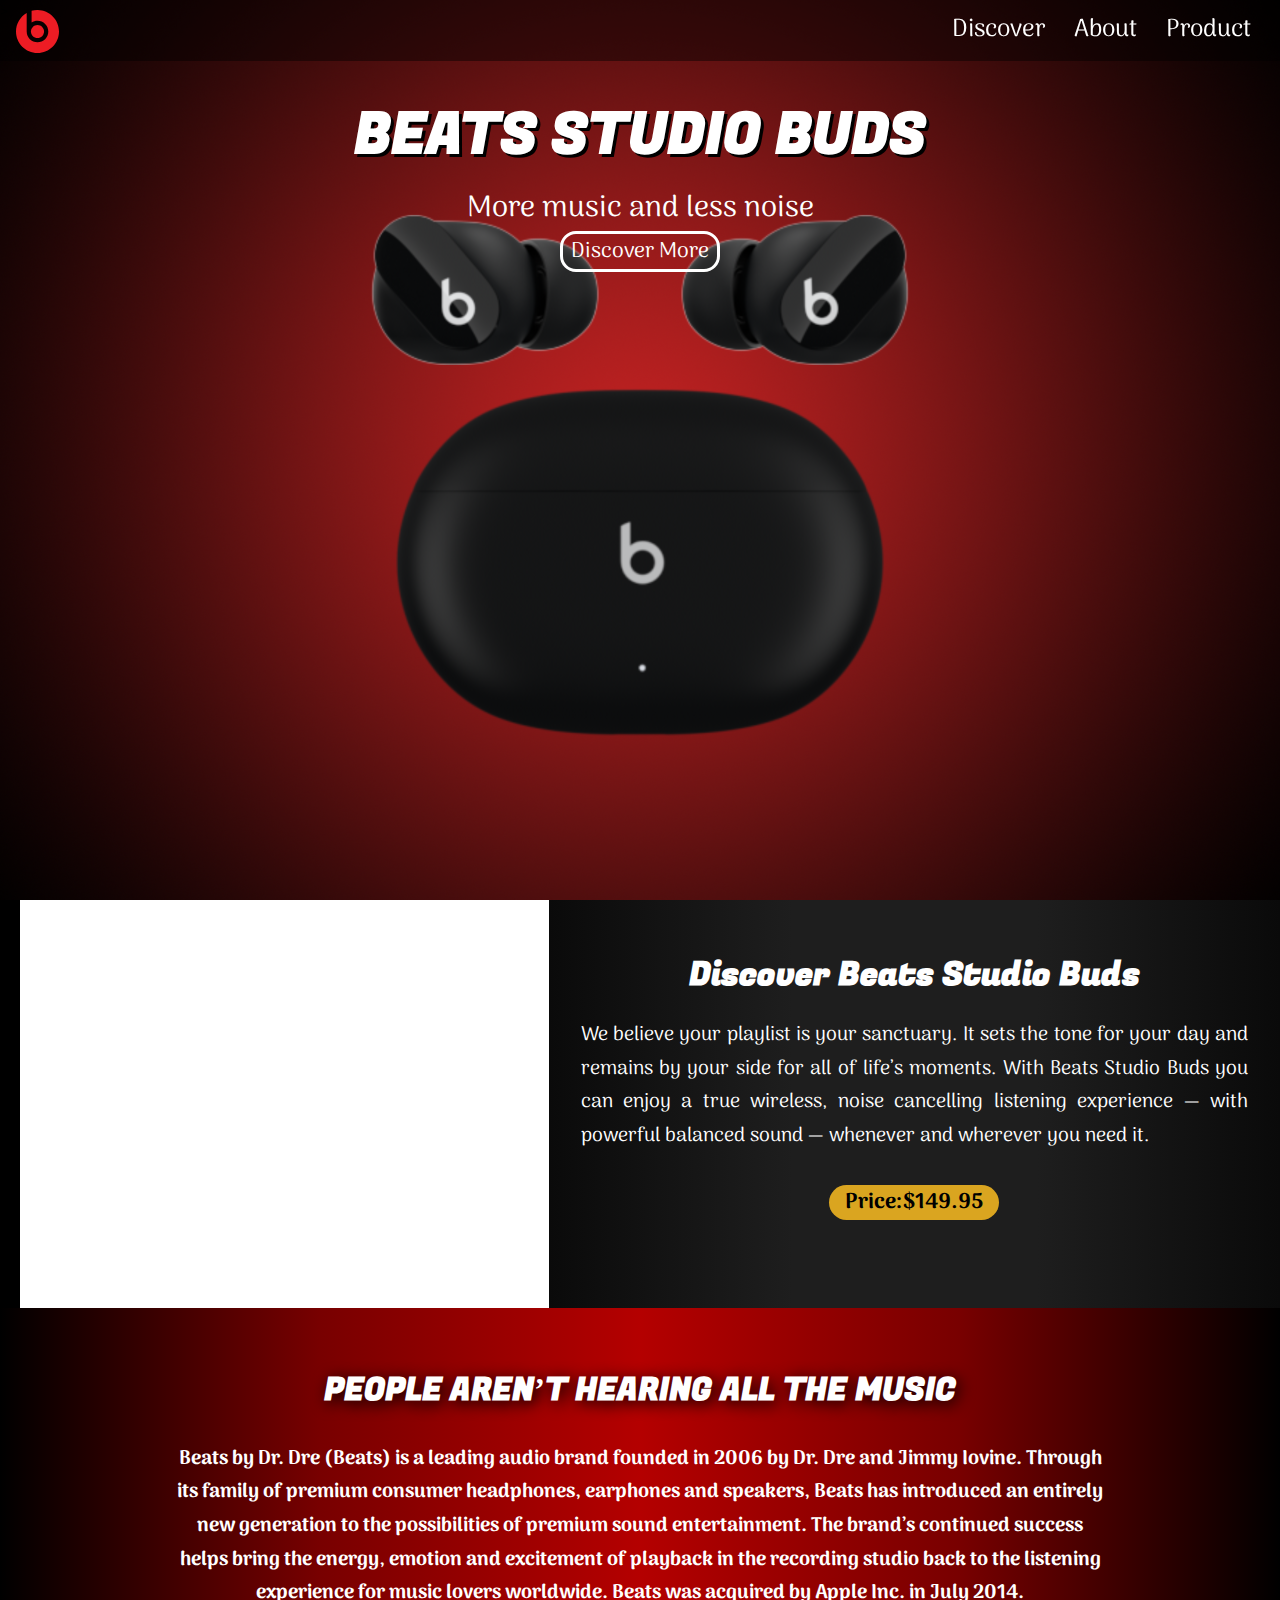
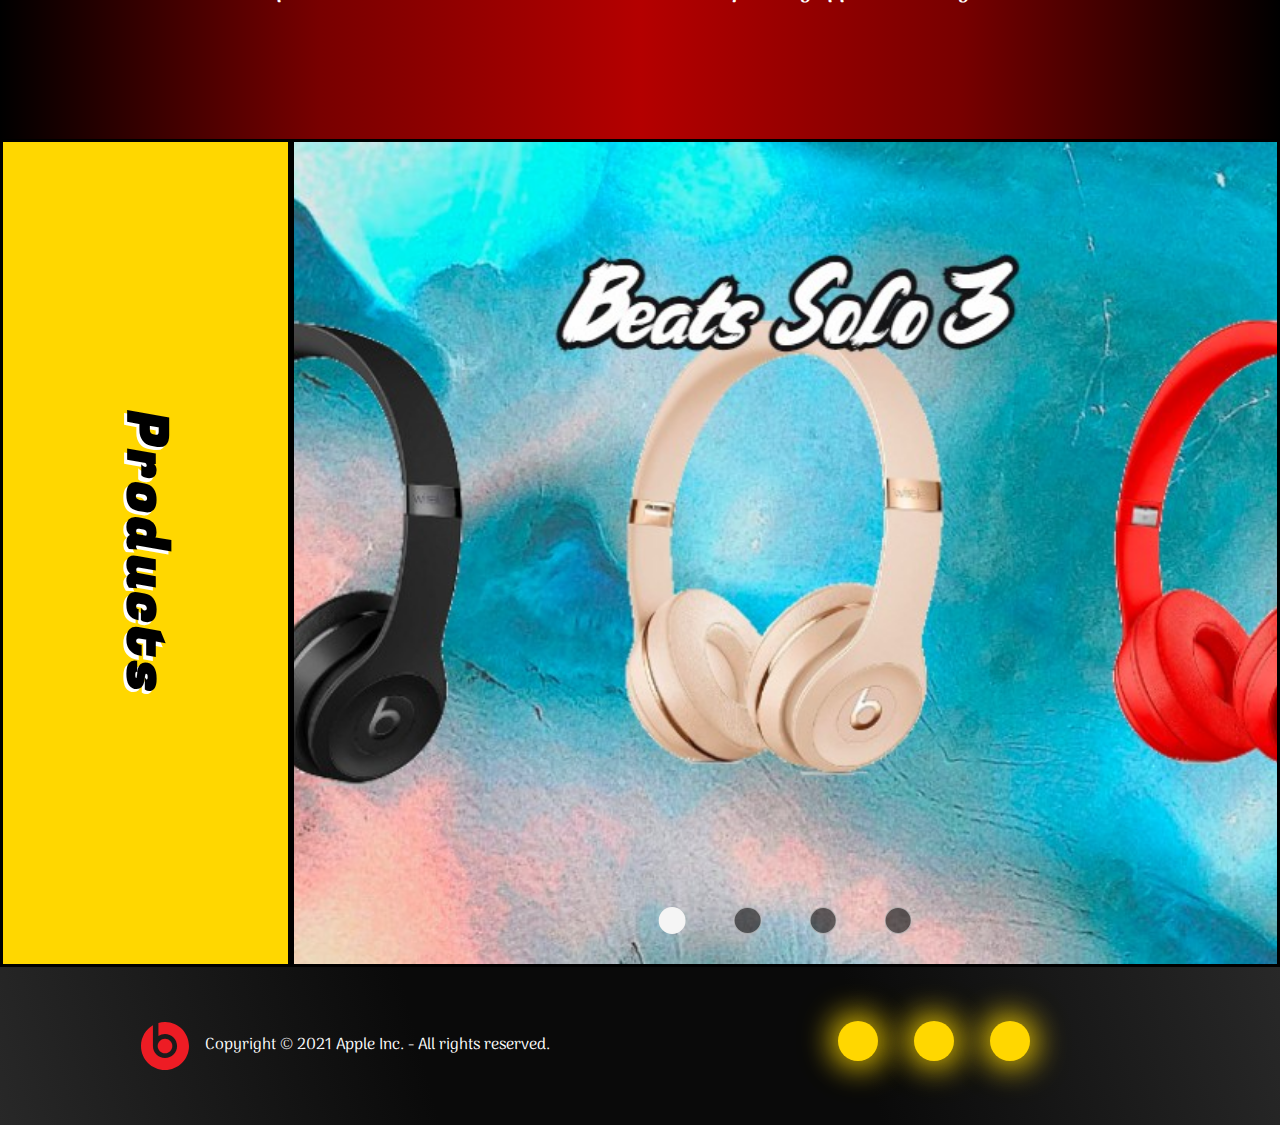
<file: landing-page/index.html>
<!DOCTYPE html>
<html lang="en">
	<head>
		<meta charset="UTF-8" />
		<meta http-equiv="X-UA-Compatible" content="IE=edge" />
		<meta name="viewport" content="width=device-width, initial-scale=1.0" />
		<link
			rel="stylesheet"
			href="https://use.fontawesome.com/releases/v5.15.3/css/all.css"
			integrity="sha384-SZXxX4whJ79/gErwcOYf+zWLeJdY/qpuqC4cAa9rOGUstPomtqpuNWT9wdPEn2fk"
			crossorigin="anonymous"
		/>
		<link rel="preconnect" href="https://fonts.gstatic.com" />
		<link
			href="https://fonts.googleapis.com/css2?family=Arima+Madurai:wght@200;400;700&family=Fugaz+One&display=swap"
			rel="stylesheet"
		/>

		<link rel="shortcut icon" type="img/svg" href="img/logo.svg" />

		<link rel="stylesheet" href="style.css" />

		<title>Beats</title>
	</head>
	<body>
		<header id="header">
			<nav class="main_nav" id="nav-bar">
				<div class="logo_container">
					<a href="#header"><img src="img/logo.svg" alt="Beats Logo" /></a>
				</div>

				<ul class="main_nav-links">
					<li><a data-page="discover" href="#discover">Discover</a></li>
					<li><a data-page="about" href="#about">About</a></li>
					<li>
						<a data-page="gallery-carousel" href="#gallery-carousel">Product</a>
					</li>
					<div class="trans"></div>
				</ul>
			</nav>
			>
			<div class="header_content">
				<h1 class="header_content-title">BEATS STUDIO BUDS</h1>
				<p class="header_content-para">More music and less noise</p>
				<a href="#discover" class="header_content-link">Discover More</a>
			</div>
		</header>

		<section data-index="0" class="discover" id="discover">
			<iframe
				id="video"
				width="600"
				height="400"
				src="https://www.youtube.com/embed/UzDU8jF1zGk"
				title="YouTube video player"
				frameborder="0"
				allow="accelerometer; autoplay; clipboard-write; encrypted-media; gyroscope; picture-in-picture"
				allowfullscreen
			></iframe>

			<div class="Discover-content">
				<h2 class="Discover-content_title">Discover Beats Studio Buds</h2>
				<p class="Discover-content_para">
					We believe your playlist is your sanctuary. It sets the tone for your
					day and remains by your side for all of life’s moments. With Beats
					Studio Buds you can enjoy a true wireless, noise cancelling listening
					experience — with powerful balanced sound — whenever and wherever you
					need it.
				</p>
				<button class="open">Price:$149.95</button>
			</div>
		</section>

		<div class="modal-container">
			<form
				name="surveyForm"
				action="https://jcsalasdev.github.io/batch10-activities/static/index.html"
				target="_blank"
				id="survey-form"
				onsubmit="return surveyValidation()"
				method="GET"
			>
				<div class="text-group">
					<div class="text-input">
						<label for="name" id="name-label">Name</label>
						<br /><input
							type="text"
							name="Name"
							id="name"
							placeholder="type your name here"
						/>
					</div>
				</div>

				<div class="text-group">
					<div class="text-input">
						<label for="email" id="email-label">Email</label>
						<br /><input
							type="email"
							name="Email"
							id="email"
							placeholder="type your email here"
						/>
					</div>
				</div>

				<div class="text-group">
					<div class="text-input">
						<label for="number" id="number-label">Mobile no.</label>
						<br /><input
							type="number"
							name="Mobile"
							id="number"
							placeholder="type your no. here"
						/>
					</div>
				</div>

				<div class="drop-group">
					<div class="drop-input">
						<label for="dropdown" class="drop_label">Payment Method</label>
						<br /><select name="Payment" id="dropdown">
							<option class="drop_option" selected value="initial"></option>

							<option class="drop_option" value="gcash">Gcash</option>

							<option class="drop_option" value="Card">
								Credit/Debit Card
							</option>

							<option class="drop_option" value="paymaya">PayMaya</option>
						</select>
					</div>
				</div>

				<div class="submit">
					<button class="modal-btn" type="submit" value="Send">Submit</button>
				</div>
			</form>
		</div>

		<section data-index="1" class="about" id="about">
			<div class="about_content">
				<h2 class="about_content-title">PEOPLE ARENʼT HEARING ALL THE MUSIC</h2>
				<p class="about_content-para">
					Beats by Dr. Dre (Beats) is a leading audio brand founded in 2006 by
					Dr. Dre and Jimmy Iovine. Through its family of premium consumer
					headphones, earphones and speakers, Beats has introduced an entirely
					new generation to the possibilities of premium sound entertainment.
					The brand’s continued success helps bring the energy, emotion and
					excitement of playback in the recording studio back to the listening
					experience for music lovers worldwide. Beats was acquired by Apple
					Inc. in July 2014.
				</p>
			</div>
		</section>

		<div id="gallery-text">
			<div class="gallery-text_content">
				<h2 class="gallery-text_content--title">Products</h2>
			</div>
		</div>

		<section data-index="2" class="gallery-carousel" id="gallery-carousel">
			<button class="gallery-carousel_btn--left">
				<i class="fas fa-caret-left"></i>
			</button>

			<div class="gallery-carousel_img-container">
				<ul class="gallery-carousel_img-list">
					<li class="gallery-carousel_img-list--item current--img">
						<img src="img/beatsSolo3.jpg" alt="villa" />
					</li>

					<li class="gallery-carousel_img-list--item">
						<img src="img/beatsEP.jpg" alt="villa" />
					</li>

					<li class="gallery-carousel_img-list--item">
						<img src="img/beatspill+.jpg" alt="villa" />
					</li>

					<li class="gallery-carousel_img-list--item">
						<img src="img/powerBeats.jpg" alt="villa" />
					</li>
				</ul>
			</div>

			<button class="gallery-carousel_btn--right">
				<i class="fas fa-caret-right"></i>
			</button>

			<div class="gallery-carousel_nav">
				<button class="gallery-carousel_nav-btn current--img"></button
				><button class="gallery-carousel_nav-btn"></button
				><button class="gallery-carousel_nav-btn"></button
				><button class="gallery-carousel_nav-btn"></button><
			</div>
		</section>

		<footer id="footer">
			<div class="copyRight">
				<a
					href="https://www.beatsbydre.com/"
					target="_blank"
					class="footer_logo"
				>
					<img src="img/logo.svg" alt="logo"
				/></a>
				<p class="foot_para">
					Copyright © 2021 Apple Inc. - All rights reserved.
				</p>
			</div>

			<div class="footer_social">
				<a
					href="https://www.facebook.com/beatsbydre/"
					target="_blank"
					class="footer_social-link"
				>
					<i class="fab fa-facebook"></i>
				</a>

				<a
					href="https://twitter.com/beatsbydre?ref_src=twsrc%5Egoogle%7Ctwcamp%5Eserp%7Ctwgr%5Eauthor"
					target="_blank"
					class="footer_social-link"
				>
					<i class="fab fa-twitter"></i>
				</a>

				<a
					href="https://www.instagram.com/beatsbydre/"
					target="_blank"
					class="footer_social-link"
				>
					<i class="fab fa-instagram"></i>
				</a>
			</div>
		</footer>
		<script src="main.js"></script>
	</body>
</html>
</file>
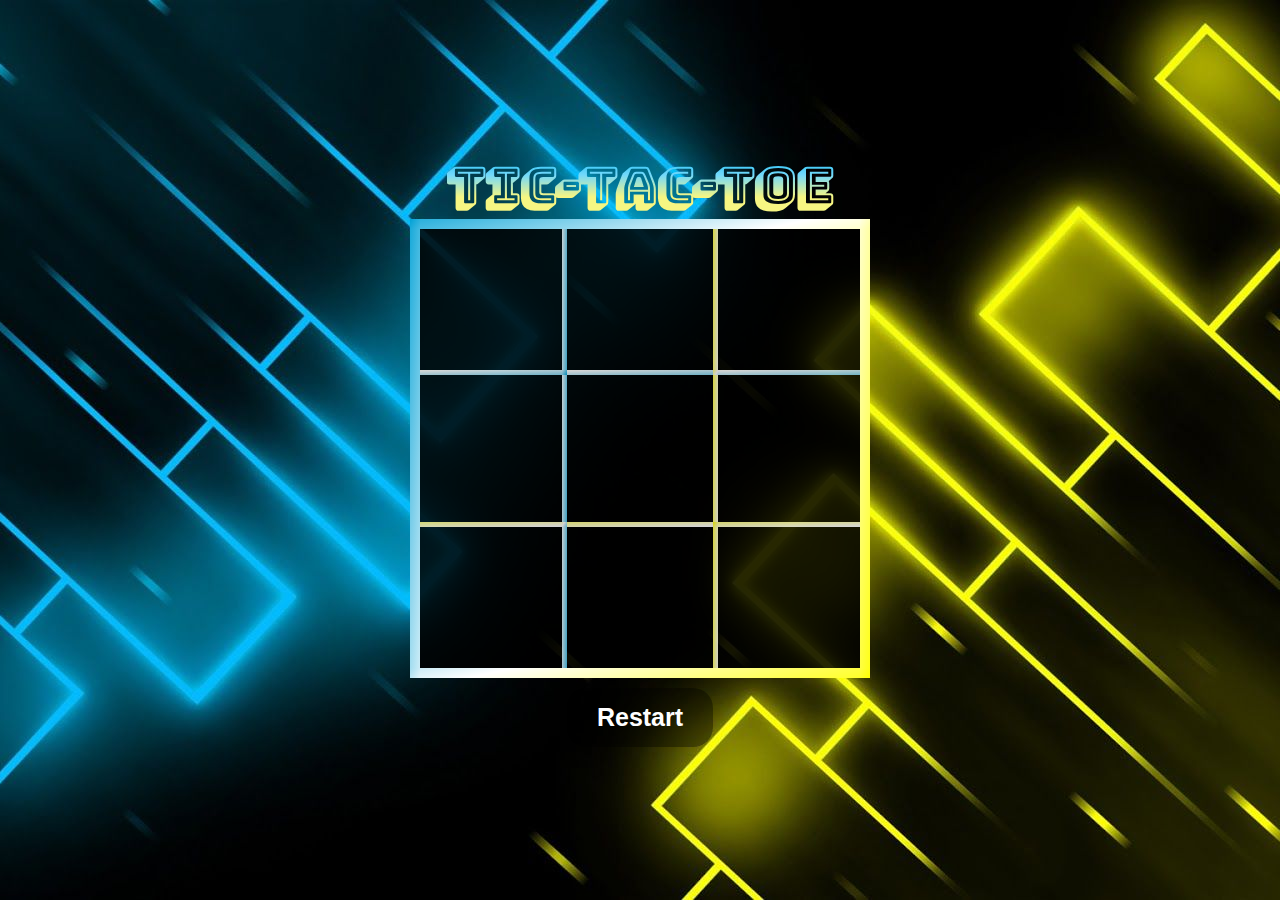
<file: tictactoe/index.html>
<!DOCTYPE html>
<html lang="en">
	<head>
		<meta charset="UTF-8" />
		<meta name="viewport" content="width=device-width, initial-scale=1.0" />
		<link
			rel="stylesheet"
			href="https://use.fontawesome.com/releases/v5.15.3/css/all.css"
			integrity="sha384-SZXxX4whJ79/gErwcOYf+zWLeJdY/qpuqC4cAa9rOGUstPomtqpuNWT9wdPEn2fk"
			crossorigin="anonymous"
		/>		
		<link rel="stylesheet" href="style.css" />
		<link rel="icon" type="image/svg" href="img/Tic Tac Toe.svg" />

		<script type="module" src="app.js"></script>
		<title>The Tic Tac Toe Game</title>
	</head>
	<body>
		<h1 class="result"></h1>

		<div class="board" id="board">
			<div class="cell" data-cell="0"></div>
			<div class="cell" data-cell="1"></div>
			<div class="cell" data-cell="2"></div>
			<div class="cell" data-cell="3"></div>
			<div class="cell" data-cell="4"></div>
			<div class="cell" data-cell="5"></div>
			<div class="cell" data-cell="6"></div>
			<div class="cell" data-cell="7"></div>
			<div class="cell" data-cell="8"></div>
		</div>

		<div>
			<button class="prev-btn"></i><i class="fas fa-arrow-left"></i></button>
			<button class="reset-btn">Restart</button>
			<button class="next-btn"><i class="fas fa-arrow-right"></i></button>
		</div>
	</body>
</html>
</file>
<file: landing-page/style.css>
* {
	margin: 0;
	padding: 0;
	box-sizing: border-box;
	scroll-behavior: smooth;
}

:root {
	font: 62.5%;
}

li {
	list-style: none;
	text-decoration: none;
}

a {
	text-decoration: none;
	color: white;
}

body {
	font-family: "Arima Madurai", cursive;
	line-height: 1.7;
	display: grid;
	grid-template-columns:
		[container-start] 1fr [center-start] repeat(
			5,
			[col-start] minmax(min-content, 22rem) [col-end]
		)
		[center-end] 1fr [container-end];
	grid-template-rows: 100vh repeat(4, min-content);
}

header {
	grid-column: container-start / container-end;
	background-image: url(img/hero.png);
	background-repeat: no-repeat;
	background-position: center;
	background-size: cover;
}

nav {
	position: fixed;
	width: 100vw;
	height: calc(3rem + 1vw);
	background-color: rgba(0, 0, 0, 0.445);
	display: flex;
	justify-content: space-between;
	z-index: 5;
}
nav a img {
	vertical-align: top;
	width: 2.7rem;
	height: 2.7rem;
	margin: 0.6rem 1rem;
}
nav .main_nav-links {
	position: relative;
	display: flex;
	flex-direction: row;
	align-items: center;
}
nav .main_nav-links li {
	font-size: calc(1rem + 0.6667vw);
	margin-right: 1.8rem;
}

.trans {
	position: fixed;
	z-index: -10;
	border-bottom: 3px solid whitesmoke;
}

.header_content {
	margin-top: calc(3rem + 1vw);
	color: white;
	text-align: center;

	animation: fade-from-bottom 0.7s ease-in forwards;
}

@keyframes fade-from-bottom {
	0% {
		transform: translateY(2rem);
		opacity: 0;
	}
	100% {
		opacity: 1;
		transform: translateY(0);
	}
}

.header_content-title {
	font-family: "Fugaz One", cursive;
	font-size: calc(3rem + 0.66667vw);
	text-shadow: 0.2rem 0.2rem black;
}
.header_content-para {
	font-size: calc(1.3rem + 0.6667vw);
}
.header_content-link {
	font-size: calc(0.8rem + 0.6667vw);
	border: 3px solid white;
	border-radius: 1rem;
	padding: 0 0.5rem;
	background-color: transparent;
	transition: background-color 0.3s ease-in-out;
}
.header_content-link:hover,
.header_content-link:active {
	background-color: black;
	border-color: darkred;
}

section#discover {
	grid-column: container-start / container-end;
	display: grid;
	grid-template-columns: 1.5fr repeat(2, 1fr);
}
section#discover iframe {
	grid-column: 1 / 2;
	border-left: 20px solid black;
	height: 100%;
	width: 100%;
}
section#discover div {
	grid-column: 2 / 4;
	background-image: linear-gradient(
		90deg,
		rgb(10, 10, 10),
		rgb(30, 30, 30),
		rgb(30, 30, 30),
		rgb(10, 10, 10)
	);
	color: white;
	padding: 2rem;
	display: grid;
	grid-template-rows: repeat(3, max-content);
	grid-row-gap: 1rem;
	justify-items: center;
}

section#discover div .Discover-content_title {
	font-family: "Fugaz One", cursive;
	font-size: calc(1.5rem + 0.6667vw);
	margin-top: 1rem;
	text-align: center;
}
section#discover div .Discover-content_para {
	text-align: justify;
	font-size: calc(0.7rem + 0.6667vw);
}
section#discover div button {
	font-size: calc(0.8rem + 0.66667vw);
	font-family: "Arima Madurai", cursive;
	font-weight: bold;
	padding: 0 1rem;
	text-align: center;
	border-radius: 2rem;
	border: none;
	background-color: goldenrod;
	transition: background-color 1 s ease-in-out;
	margin-top: 1rem;
	margin-bottom: 3.5rem;
}
section#discover div button:hover,
section#discover div button:active {
	background-image: linear-gradient(
		180deg,
		rgb(75, 0, 0),
		rgb(180, 0, 0),
		rgb(75, 0, 0)
	);
	color: white;
}

.modal-container {
	position: fixed;
	top: 0;
	left: 0;
	background-color: rgba(0, 0, 0, 0.35);
	height: 100vh;
	width: 100vw;
	display: flex;
	align-items: center;
	justify-content: center;
	z-index: 555;

	opacity: 0;
	pointer-events: none;
	transition: all 0.2s ease-in-out;
}

form {
	width: 65vmin;
	padding: 3rem calc(4rem + 1vw);
	margin: 5rem 0;
	font-size: calc(1rem + 0.6667vw);
	background-image: linear-gradient(
		90deg,
		rgb(40, 40, 40),
		rgb(70, 70, 70),
		rgb(40, 40, 40)
	);
	color: whitesmoke;
	border: 2px solid whitesmoke;
	border-radius: 2rem;
	box-shadow: 0.3rem 0.3rem 1.2rem whitesmoke, -0.3rem -0.3rem 1.2rem whitesmoke;
}

.text-group input,
.drop-group select {
	width: 100%;
	height: 2.5rem;
	border-radius: 1rem;
	padding: 0.3rem 1rem 0;
	font-family: "El Messiri", sans-serif;
	font-size: 1rem;
}
button[type="submit"] {
	width: 5rem;
	height: 2rem;
	font-size: 1rem;
	font-weight: bold;
	margin-left: 1rem;
	border-radius: 1rem;
}

div.submit {
	height: 3rem;
	font-size: 1.5rem;
	font-weight: bold;
	margin-top: 1rem;
	border-radius: 1rem;
	width: 100%;
	display: flex;
	justify-content: center;
	align-items: center;

	font-size: 1.5rem;
}

button[type="submit"]:active,
button[type="submit"]:hover {
	background-color: goldenrod;
}

.show {
	opacity: 1;
	pointer-events: auto;
}

section.about {
	grid-column: container-start/ container-end;
	background-image: linear-gradient(
		90deg,
		black,
		#780000,
		#b40000,
		#780000,
		black
	);
}
section.about .about_content {
	margin-top: 2rem;
	display: grid;
	text-align: center;
	color: white;
}
section.about .about_content-title {
	font-family: "Fugaz One", cursive;
	margin: 1.5rem 0;
	font-size: 2rem;
	text-shadow: 0.2rem 0.2rem 1rem black;
}
section.about .about_content-para {
	margin: 0 5rem;
	font-size: calc(0.7rem + 0.6667vw);
	font-weight: 700;
	padding: 0 6rem 8rem;
}
div#gallery-text {
	background-color: gold;
	height: 92vh;
	grid-column: container-start/ center-start;
	border: 0.2rem solid black;

	display: grid;
	place-items: center;
}

.gallery-text_content {
	transform: rotate(90deg);
}

.gallery-text_content--title {
	font-family: "Fugaz One", cursive;
	font-size: 3.5rem;
	font-weight: bolder;
	color: black;
	letter-spacing: 0.2rem;
	text-shadow: 0.2rem 0.2rem white;
}

section.gallery-carousel {
	grid-column: center-start / container-end;
	height: 92vh;
	overflow: hidden;
	border: solid 0.2rem black;
	position: relative;
}

div.gallery-carousel_img-container {
	height: 100%;
	width: 100%;
	position: relative;
}

.gallery-carousel_img-list {
	height: 100%;
	width: 100%;
	transition: transform 0.4s ease-in-out;
}

.gallery-carousel_img-list--item {
	position: absolute;
	display: block;
	object-fit: cover;
	top: 0;
	left: 0;
	width: 100%;
	height: 100%;
}

.gallery-carousel_img-list--item img {
	width: 100%;
	height: 100%;
	object-fit: cover;
}

.gallery-carousel_btn--left,
.gallery-carousel_btn--right {
	font-size: calc(3rem + 0.6667vw);
	color: darkred;
	text-shadow: 0.1rem 0.1rem white;
	position: absolute;
	top: 50%;
	transform: translateY(-50%);
	background: transparent;
	border: none;
	outline: none;
	cursor: pointer;
	z-index: 1;
}

.gallery-carousel_btn--right {
	right: 0;
}

.gallery-carousel_nav {
	position: absolute;
	bottom: 0;
	left: 50%;
	height: 5%;
	transform: translateX(-50%);
	margin-bottom: 1rem;

	display: grid;
	grid-template-rows: 1fr;
	grid-template-columns: repeat(4, 1fr);
	grid-gap: 3rem;
}

.gallery-carousel_nav-btn {
	height: 1.7rem;
	width: 1.7rem;
	border-radius: 50%;
	background-color: rgba(0, 0, 0, 0.561);
	border: 1px solid rgba(245, 245, 245, 0.561);
	cursor: pointer;
}

.current--img {
	background-color: whitesmoke;
}

.hidden {
	display: none;
}

footer#footer {
	background-image: linear-gradient(
		75deg,
		rgb(40, 40, 40),
		rgb(10, 10, 10),
		rgb(10, 10, 10),
		rgb(40, 40, 40)
	);
	grid-column: container-start / container-end;
	padding: 6vh 4vw;
	color: white;

	display: grid;
	grid-template-columns: repeat(2, 1fr);
	place-items: center;
}
div.copyRight {
	display: flex;
	justify-content: space-between;
	align-items: center;
}

.footer_logo img {
	display: flex;
	object-fit: cover;
	height: 3rem;
	width: 3rem;
	margin-right: 1rem;
}

.footer_social-link:link,
.footer_social-link:visited {
	margin-left: 1rem;
	display: inline-block;
	border: none;
	margin-right: 1rem;
	box-shadow: 0.2rem 0.2rem 2rem 0.2rem rgba(255, 217, 3, 0.657),
		-0.2rem -0.2rem 2rem 0.2rem rgba(255, 217, 3, 0.657);
	transform: scale(1);
	animation: social 3s linear infinite;
}
.footer_social-link:link,
.footer_social-link:visited {
	content: "";
	height: 40px;
	width: 40px;
	background-color: gold;
	border-radius: 50%;
}

.footer_social-link i {
	font-size: 2rem;
	color: white;
	padding-top: 4px;

	display: flex;
	justify-content: center;
	align-items: center;
}

@keyframes social {
	0% {
		opacity: 0;
	}

	50% {
		opacity: 1;
		transform: scale(1.2);
	}

	100% {
		opacity: 0;
	}
}
@media screen and (max-width: 800px) {
	div#gallery-text {
		display: none;
	}
	section#gallery-carousel {
		grid-column: container-start / container-end;
	}

	form {
		width: 70vmin;
		padding: 2rem calc(3rem + 1vw);
		margin: 5rem 0;
	}
}

@media screen and (max-width: 600px) {
	nav {
		height: calc(3.5rem + 1vw);
	}

	nav .main_nav-links li {
		font-size: calc(1.3rem + 0.6667vw);
	}

	section#discover {
		grid-template-columns: 100vw;
		grid-template-rows: repeat(2, max-content);

		display: grid;
	}

	section#discover iframe {
		display: none;
	}

	section#discover div {
		grid-column: 1 / 4;
	}

	section.about .about_content-para {
		padding: 0 1rem 4rem;
	}
}

@media screen and (max-width: 400px) {
	nav .main_nav-links li {
		font-size: calc(1rem + 0.6667vw);
	}

	form {
		width: 80vmin;
		padding: 2rem calc(3rem + 1vw);
		margin: 5rem 0;
		font-size: 1rem;
	}

	.text-group input,
	.drop-group select {
		height: 2rem;
		border-radius: 2rem;
		padding: 0.3rem 1rem 0;

		font-size: 0.8rem;
	}

	section#about .about_content-para {
		margin: 0 2rem;
		font-size: calc(0.7rem + 0.6667vw);
		font-weight: 700;
		padding: 0 2rem 3rem;
	}

	footer#footer {
		padding: 2vh 1vw;
	}

	.footer_social-link:link,
	.footer_social-link:visited {
		margin-left: 0.6rem;
		display: inline-block;
		border: none;
	}

	.footer_social-link i {
		font-size: 1.5rem;
		padding-top: 6.5px;
		text-align: center;
	}

	@keyframes social {
		0% {
			opacity: 0;
		}

		50% {
			opacity: 1;
			transform: scale(1.1);
		}

		100% {
			opacity: 0;
		}
	}
}
</file>
<file: tictactoe/style.css>
@import url("https://fonts.googleapis.com/css2?family=Bungee+Shade&display=swap");

*,
*::before,
*::after {
	padding: 0;
	margin: 0;
	box-sizing: border-box;
}

:root {
	font-size: 62.5%;
}

body {
	font-family: "Bungee Shade", cursive;
	background-image: url(img/BG.jpg);
	background-repeat: no-repeat;
	background-position: center;
	background-size: cover;
	height: 100vh;

	display: flex;
	justify-content: center;
	align-items: center;
	flex-direction: column;
	cursor: url(img/01.cur), pointer;
}

h1 {
	font-size: 50px;
	font-weight: bold;
	margin: 0px;
	background: -webkit-linear-gradient(
		rgb(0, 185, 246),
		rgb(115, 217, 251),
		rgb(246, 246, 130),
		rgb(246, 246, 130)
	);
	-webkit-background-clip: text;
	-webkit-text-fill-color: transparent;
}

.board {
	width: 460px;
	display: flex;
	flex-wrap: wrap;
	border: solid 10px;
	border-image: linear-gradient(120deg, rgb(0, 161, 214), white, yellow) 60
		stretch;
	margin-bottom: 1rem;
}

.cell {
	background-color: rgba(0, 0, 0, 0.849);
	height: 146.5px;
	width: 146.5px;
	display: flex;
	justify-content: center;
	align-items: center;
	font-size: 120px;
	color: rgb(255, 255, 255);
	border-image: linear-gradient(
			120deg,
			rgba(255, 255, 0, 0.829),
			rgba(255, 255, 255, 0.829),
			rgba(0, 166, 221, 0.829)
		)
		60 stretch;
	cursor: url(img/buble3.png), pointer;
}

.cell:hover {
	background-color: rgba(0, 0, 0, 0.356);
}

.cell.x,
.cell.circle {
	cursor: url(img/08.cur), not-allowed;
}

.cell.x::before,
.cell.x::after {
	background-color: rgb(21, 187, 243);
	box-shadow: 0.2rem 0.2rem 0.8rem 0.2rem rgb(84, 211, 253),
		-0.2rem -0.2rem 0.8rem -0.2rem rgb(84, 211, 253);
}
.cell.circle::before {
	background-color: yellow;
	box-shadow: 0.2rem 0.2rem 1rem 0.2rem rgb(236, 236, 85),
		-0.2rem -0.2rem 1rem -0.2rem rgb(236, 236, 85);
}
.won.circle::before,
.won.x::before,
.won.x::after,
.board.x .cell:not(.x):not(.circle):hover::before,
.board.x .cell:not(.x):not(.circle):hover::after,
.board.circle .cell:not(.x):not(.circle):hover::before {
	background-color: whitesmoke;
}

.cell.x::before,
.cell.x::after,
.board.x .cell:not(.x):not(.circle):hover::before,
.board.x .cell:not(.x):not(.circle):hover::after {
	content: "";
	position: absolute;
	width: calc(146.5px * 0.15);
	height: 146.5px;
}

.cell.x::before,
.board.x .cell:not(.x):not(.circle):hover::before {
	transform: rotate(45deg);
	border-radius: 70%;
}

.cell.x::after,
.board.x .cell:not(.x):not(.circle):hover::after {
	transform: rotate(-45deg);
	border-radius: 90%;
}

.cell.circle::before,
.cell.circle::after,
.board.circle .cell:not(.x):not(.circle):hover::before,
.board.circle .cell:not(.x):not(.circle):hover::after {
	content: "";
	position: absolute;
	border-radius: 50%;
}

.cell.circle::before,
.board.circle .cell:not(.x):not(.circle):hover::before {
	width: calc(146.5px * 0.8);
	height: calc(146.5px * 0.8);
}

.cell.circle::after,
.board.circle .cell:not(.x):not(.circle):hover::after {
	width: calc(146.5px * 0.58);
	height: calc(146.5px * 0.58);
	background-color: rgba(0, 0, 0, 0.897);
}

button {
	background-color: rgba(0, 0, 0, 0.363);
	border: none;
	padding: 15px 30px;
	color: white;
	font-size: 25px;
	cursor: url(img/15.cur), pointer;
	transition: all 0.25s ease-in-out;
	outline: none;
	font-weight: bolder;
	border-radius: 2rem;
}

button:hover {
	background-color: white;
	color: black;
}

.prev-btn,
.next-btn {
	display: none;
}

button:disabled {
	cursor: url(img/08.cur), not-allowed;
}

@media screen and (max-width: 470px) {
	h1 {
		font-size: 35px;
	}

	.board {
		width: 320px;
	}

	.cell {
		background-color: rgba(0, 0, 0, 0.849);
		height: 100px;
		width: 100px;
		border-image: linear-gradient(
				120deg,
				rgba(255, 255, 0, 0.829),
				rgba(255, 255, 255, 0.829),
				rgba(0, 166, 221, 0.829)
			)
			40 stretch;
	}

	.cell.x::before,
	.cell.x::after,
	.board.x .cell:not(.x):not(.circle):hover::before,
	.board.x .cell:not(.x):not(.circle):hover::after {
		content: "";
		width: calc(100px * 0.15);
		height: 100px;
	}

	.cell.circle::before,
	.board.circle .cell:not(.x):not(.circle):hover::before {
		width: calc(100px * 0.8);
		height: calc(100px * 0.8);
	}

	.cell.circle::after,
	.board.circle .cell:not(.x):not(.circle):hover::after {
		width: calc(100px * 0.58);
		height: calc(100px * 0.58);
		background-color: rgba(0, 0, 0, 0.897);
	}
}
</file>
